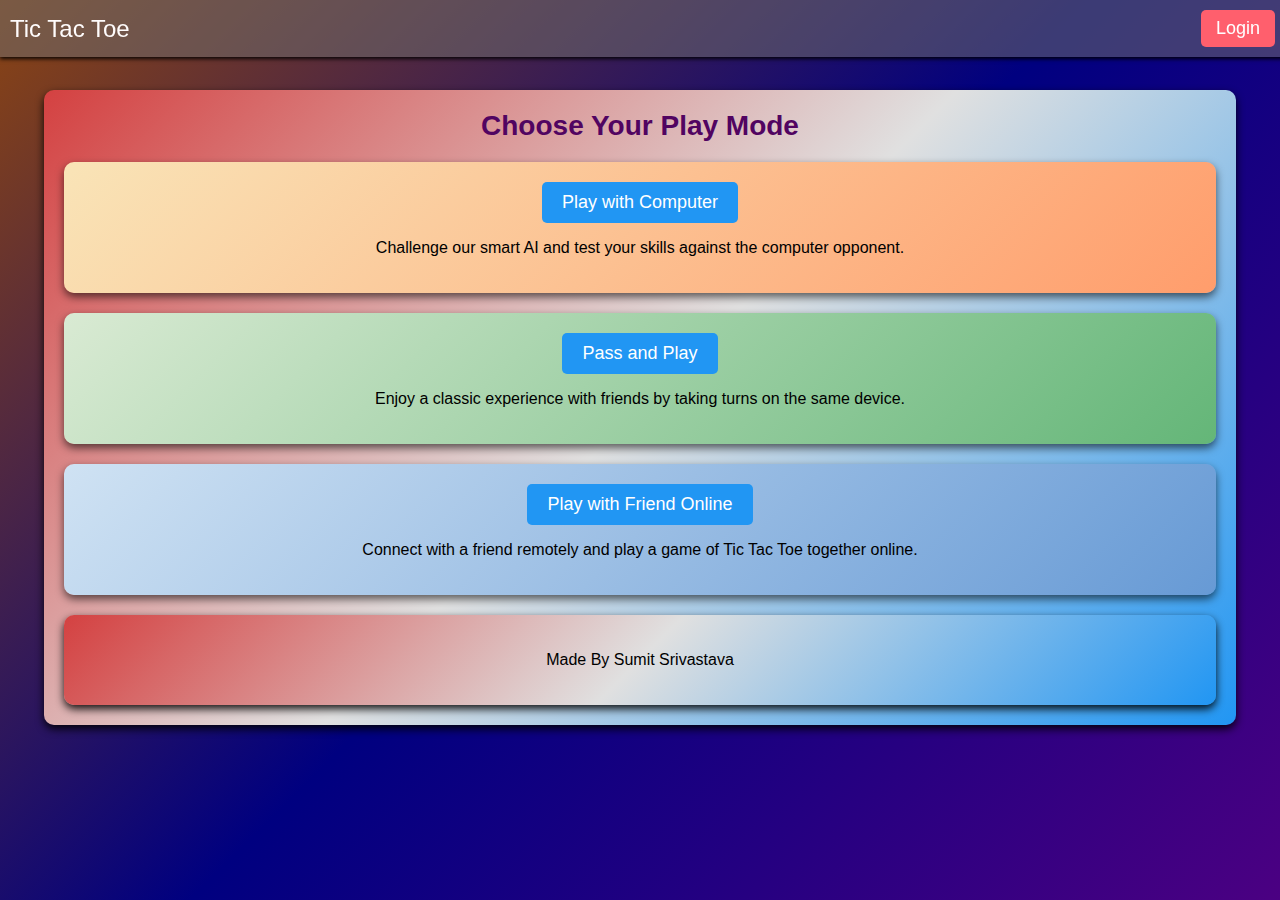
<file: index.html>
<!DOCTYPE html>
<html lang="en">

<head>
    <meta charset="UTF-8">
    <meta name="viewport" content="width=device-width, initial-scale=1.0">
    <title>Tic Tac Toe Play Modes</title>
    <style>
        body {
            font-family: Arial, sans-serif;
            background: linear-gradient(135deg, #8B4513, #000080, #4B0082);
            margin: 0;
            align-items: center;
            min-height: 100vh;
        }

        header {
            background-color: #6e6c6c8c;
            box-shadow: 0px 2px 4px rgba(0, 0, 0, 0.9);
            color: #fffcfc;
            padding: 10px;
            display: flex;
            justify-content: space-between;
            align-items: center;
            position: fixed;
            top: 0;
            left: 0;
            width: 100%;
            z-index: 1;
        }

        .header-title {
            font-size: 24px;
            margin: 0;
        }

        .header-buttons {
            display: flex;
            gap: 10px;
        }

        .header-button {
            font-size: 18px;
            background-color: #ff5f6d;
            border: none;
            margin-right: 15px;
            border-radius: 5px;
            padding: 8px 15px;
            color: #fff;
            cursor: pointer;
            transition: background-color 0.3s ease;
        }

        .header-button:hover {
            background-color: #e63946;
        }

        .container {
            position: relative;
            width: 90%;
            height: auto;
            margin: 0 auto;
            top: 10vh;
            text-align: center;
            padding: 20px;
            background: linear-gradient(135deg, #d44141, #e0e0e0, #2196f3);
            border-radius: 10px;
            box-shadow: 0 4px 8px rgba(0, 0, 0, 0.9);
        }

        h1 {
            margin: 0;
            color: #510461;
            font-size: 28px;
            margin-bottom: 20px;
        }

        .play-mode-buttons {
            display: flex;
            justify-content: center;
            gap: 20px;
        }

        .play-mode-button {
            padding: 10px 20px;
            font-size: 18px;
            background-color: #2196f3;
            color: #fff;
            border: none;
            border-radius: 5px;
            cursor: pointer;
            transition: background-color 0.3s ease;
        }

        .play-mode-button:hover {
            background-color: #1976d2;
        }

        .illustration {
            max-width: 10%;
            height: auto;
            margin-top: 20px;
        }

        .context {
            margin-top: 20px;
            color: #666;
            font-size: 16px;
        }

        .play-mode-card {
            border-radius: 10px;
            padding: 20px;
            margin-bottom: 20px;
            box-shadow: 0 4px 8px rgba(0, 0, 0, 0.6);
            transition: transform 0.3s ease;
        }

        .play-mode-card:hover {
            transform: translateY(-5px);
        }

        .play-mode-computer {
            background: linear-gradient(135deg, #f9e4b7, #ff9d6c);
        }

        .play-mode-pass {
            background: linear-gradient(135deg, #d9ead3, #64b678);
        }

        .play-mode-online {
            background: linear-gradient(135deg, #cfe2f3, #679ad5);
        }

        .popup-overlay {
            position: fixed;
            top: 0;
            left: 0;
            width: 100%;
            height: 100%;
            background-color: rgba(0, 0, 0, 0.7);
            display: none;
            justify-content: center;
            align-items: center;
            z-index: 2;
        }

        .popup {
            background-color: #84dddd;
            padding: 20px;
            border-radius: 10px;
            box-shadow: 0px 4px 8px rgba(0, 0, 0, 0.2);
            max-width: 400px;
            text-align: center;
        }

        .popup h2 {
            margin-top: 0;
        }

        .popup-buttons {
            margin-top: 20px;
        }

        .popup-button {
            font-size: 18px;
            background-color: #ff5f6d;
            border: none;
            border-radius: 5px;
            padding: 8px 15px;
            color: #fff;
            cursor: pointer;
            transition: background-color 0.3s ease;
        }

        .popup-button:hover {
            background-color: #e63946;
        }

        .level-buttons {
            margin-top: 20px;
        }

        .level-button {
            font-size: 18px;
            background-color: #ff5f6d;
            border: none;
            border-radius: 5px;
            padding: 8px 15px;
            color: #fff;
            cursor: pointer;
            transition: background-color 0.3s ease;
        }

        .level-button:hover {
            background-color: #e63946;
        }

        .close-button {
            position: absolute;
            top: 10px;
            right: 10px;
            font-size: 16px;
            color: #666;
            cursor: pointer;
        }

        .close-button:hover {
            color: #333;
        }

        .footer {
            margin-top: 20px;
            text-align: center;
            padding: 20px;
            background: linear-gradient(135deg, #d44141, #e0e0e0, #2196f3);
            border-radius: 10px;
            box-shadow: 0 4px 8px rgba(0, 0, 0, 0.9);
            font-size: 1em;
        }

        /* Media queries for responsiveness */
        @media screen and (max-width: 768px) {
            .header {
                flex-direction: column;
                text-align: center;
            }

            .header-buttons {
                margin-top: 10px;
            }

            .play-mode-card {
                flex: 1 1 100%;
            }
        }

        /* Mobile responsiveness */
        @media screen and (max-width: 480px) {
            .container {
                padding: 0 10px;
            }

            .header-title {
                font-size: 1.2rem;
            }

            .play-mode-card {
                flex: 1 1 100%;
                padding: 10px;
                margin: 5px 0;
            }

            .popup {
                max-width: 300px;
            }

            .footer {
                font-size: 0.8em;
            }
        }
    </style>

</head>

<body>
    <header>
        <div class="header-title">Tic Tac Toe</div>
        <div class="header-buttons">
            <button class="header-button">Login</button>
            <!-- <button class="header-button">Sign Up</button> -->
        </div>
    </header>
    <div class="container">
        <h1>Choose Your Play Mode</h1>
        <div class="play-mode-cards">
            <div class="play-mode-card play-mode-computer">
                <button class="play-mode-button" onclick="openLevelPopup('computer')">Play with Computer</button>
                <p>Challenge our smart AI and test your skills against the computer opponent.</p>
            </div>
            <div class="play-mode-card play-mode-pass">
                <button class="play-mode-button" onclick="startGame('pass')">Pass and Play</button>
                <p>Enjoy a classic experience with friends by taking turns on the same device.</p>
            </div>
            <div class="play-mode-card play-mode-online">
                <button class="play-mode-button" onclick="openPopup()">Play with Friend Online</button>
                <p>Connect with a friend remotely and play a game of Tic Tac Toe together online.</p>
            </div>
        </div>
        <div class="popup-overlay" id="levelPopupOverlay">
            <div class="popup">
                <h2>Select Difficulty Level</h2>
                <div class="level-buttons">
                    <button class="level-button" onclick="startGame('computer', 'easy')">Easy</button>
                    <button class="level-button" onclick="startGame('computer', 'hard')">Hard</button>
                    <button class="level-button" onclick="closeLevelPopup()">Close</button>
                </div>
            </div>
        </div>

        <!-- <img class="illustration" src="tic_tac_toe_illustration.png" alt="Tic Tac Toe Illustration"> -->
        <div class="popup-overlay" id="popupOverlay">
            <div class="popup">
                <h2>Login or Sign Up</h2>
                <p>This is under development will be added in next update</p>
                <p>You need to be logged in to play online. Please login or sign up to continue.</p>
                <div class="popup-buttons">
                    <button class="popup-button" onclick="openLogin()">Login</button>
                    <button class="popup-button" onclick="openSignup()">Sign Up</button>
                    <button class="popup-button" onclick="closePopup()">Close</button>
                </div>
            </div>
        </div>
        <div class="footer">
            <!-- <p>Win 100rs if you win vs computer in hard mode</p> -->
            <!-- <p>Send the Screenshot to srisumit4@gmail.com to recieve your winninng money.</p> -->
            <p>Made By Sumit Srivastava</p>
        </div>
        <script>
            // Your existing JavaScript code ...

            function openLevelPopup() {
                document.getElementById("levelPopupOverlay").style.display = "flex";
            }

            function closeLevelPopup() {
                document.getElementById("levelPopupOverlay").style.display = "none";
            }

            function openPopup() {
                document.getElementById("popupOverlay").style.display = "flex";
            }

            function closePopup() {
                document.getElementById("popupOverlay").style.display = "none";
            }

            function openLogin() {
                // Implement logic to open the login form or redirect to the login page
                closePopup();
            }

            function openSignup() {
                // Implement logic to open the signup form or redirect to the signup page
                closePopup();
            }
            function startGame(mode, level) {
                if (mode === 'computer') {
                    if (level === 'easy') {
                        window.location.href = 'computer_play_easy.html';
                    } else if (level === 'hard') {
                        window.location.href = 'computer_play_hard.html';
                    }
                } else if (mode === 'pass') {
                    // Redirect to pass and play page
                    window.location.href = 'pass_and_play.html';
                } else if (mode === 'online') {
                    // Redirect to online play page
                    window.location.href = 'online_play.html';
                }
            }

        </script>
</body>

</html>
</file>
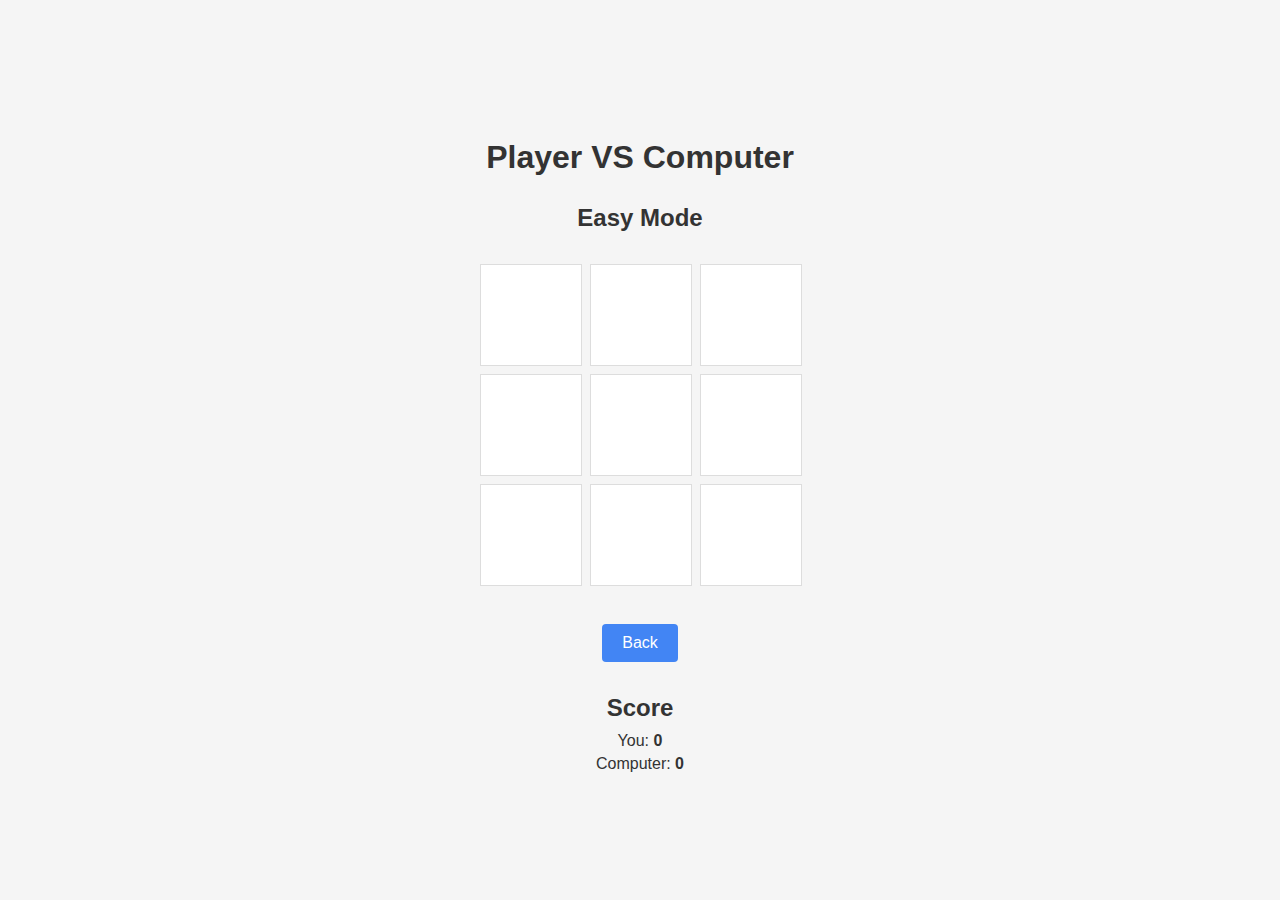
<file: computer_play_easy.html>
<!DOCTYPE html>
<html lang="en">

<head>
    <meta charset="UTF-8">
    <meta name="viewport" content="width=device-width, initial-scale=1.0">
    <title>Play Against Computer</title>
    <link rel="stylesheet" href="style.css">
</head>

<body>
    <h1>Player VS Computer</h1>
    <h2>Easy Mode</h2>
    <div class="board" id="board">
        <div class="cell" onclick="makeMove(this)"></div>
        <div class="cell" onclick="makeMove(this)"></div>
        <div class="cell" onclick="makeMove(this)"></div>
        <div class="cell" onclick="makeMove(this)"></div>
        <div class="cell" onclick="makeMove(this)"></div>
        <div class="cell" onclick="makeMove(this)"></div>
        <div class="cell" onclick="makeMove(this)"></div>
        <div class="cell" onclick="makeMove(this)"></div>
        <div class="cell" onclick="makeMove(this)"></div>
    </div>
    <div class="btn">
        <a href="index.html"><button>Back</button></a>
    </div>
    <div class="score">
        <h2>Score</h2>
        <p>You: <span id="playerScore">0</span></p>
        <p>Computer: <span id="computerScore">0</span></p>
    </div>

<script src="easy.js"></script>
</body>

</html>
</file>
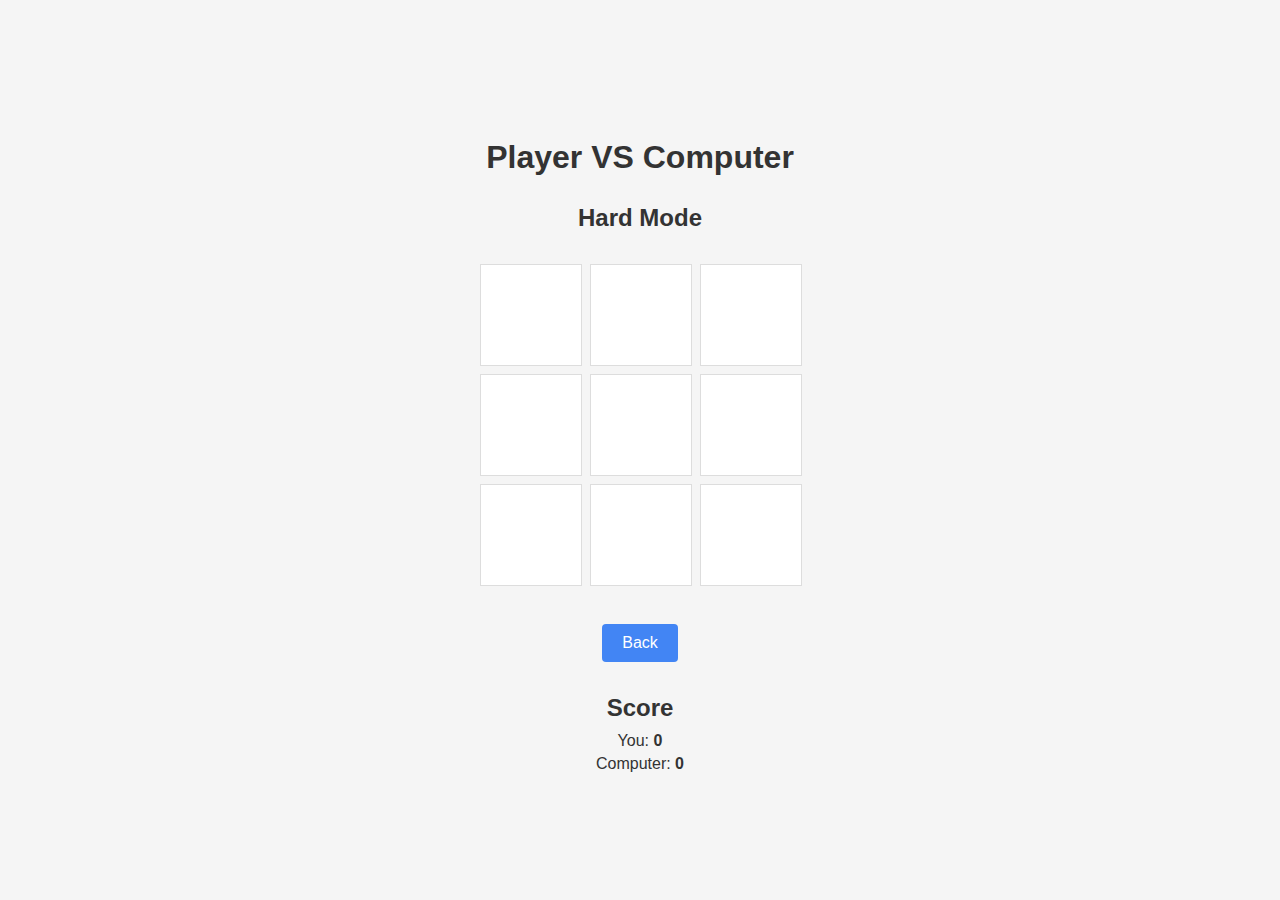
<file: computer_play_hard.html>
<!DOCTYPE html>
<html lang="en">

<head>
    <meta charset="UTF-8">
    <meta name="viewport" content="width=device-width, initial-scale=1.0">
    <title>Play Against Medium Computer</title>
    <link rel="stylesheet" href="style.css">
</head>

<body>
    <h1>Player VS Computer</h1>
    <h2>Hard Mode</h2>
    <div class="board" id="board">
        <div class="cell" onclick="makeMove(this)"></div>
        <div class="cell" onclick="makeMove(this)"></div>
        <div class="cell" onclick="makeMove(this)"></div>
        <div class="cell" onclick="makeMove(this)"></div>
        <div class="cell" onclick="makeMove(this)"></div>
        <div class="cell" onclick="makeMove(this)"></div>
        <div class="cell" onclick="makeMove(this)"></div>
        <div class="cell" onclick="makeMove(this)"></div>
        <div class="cell" onclick="makeMove(this)"></div>
    </div>
    <div id="message" style="display: none;">Computer: Thinking...</div>
    <div class="btn">
        <a href="index.html"><button>Back</button></a>
    </div>
    <div class="score">
        <h2>Score</h2>
        <p>You: <span id="playerScore">0</span></p>
        <p>Computer: <span id="computerScore">0</span></p>
    </div>
    <script src="hard.js"></script>
</body>

</html>
</file>
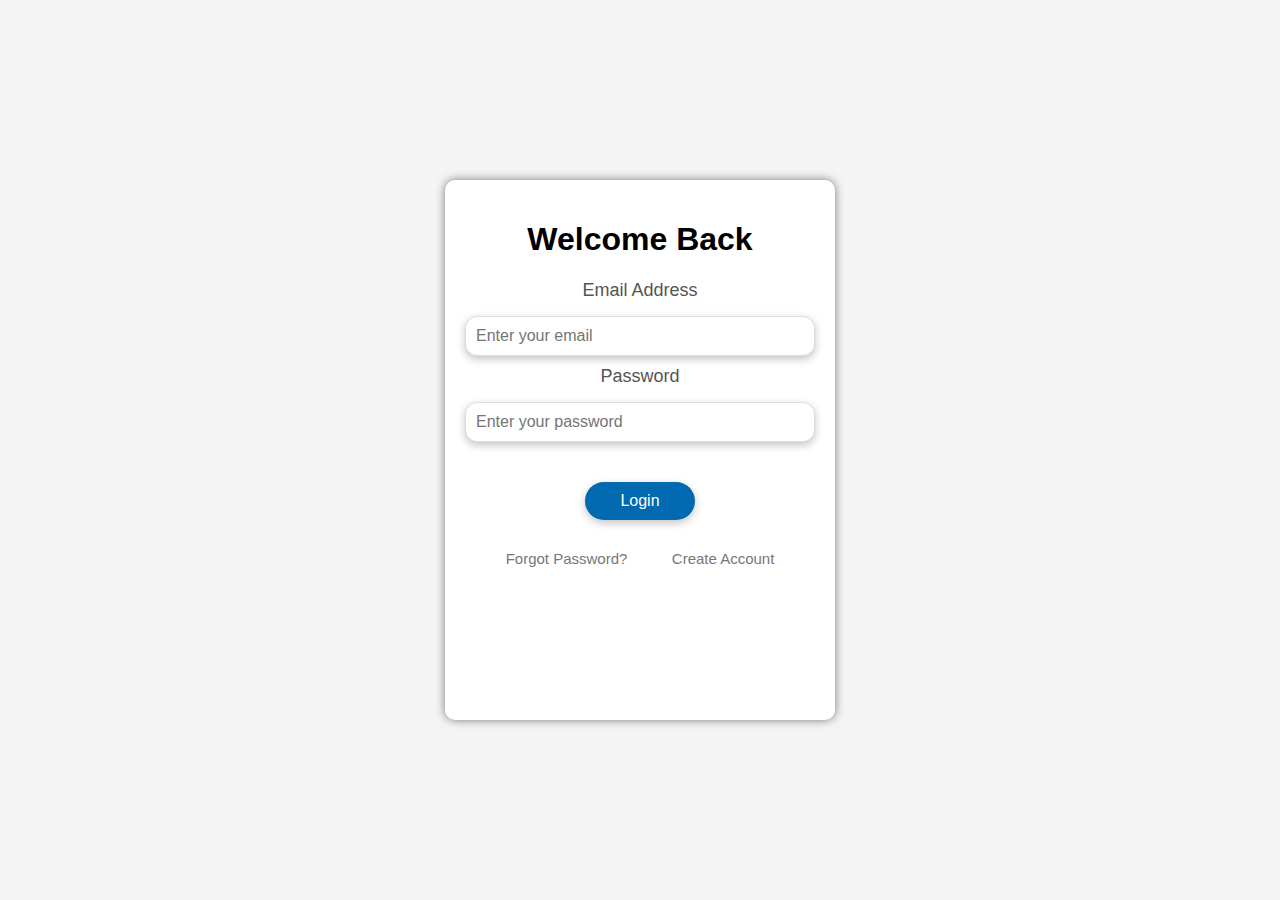
<file: login.html>
<!-- <?php
session_start();

error_reporting(E_ALL);
ini_set('display_errors', 1);
// Check if user is already authenticated, redirect to admin page
if (isset($_SESSION['id'])) {
  header("Location: dataentry.html");
  exit();
}

// Check if the form was submitted
if (isset($_POST['submit'])) {
  $email = $_POST['email'];
  $password = $_POST['password'];

  include('config.php');

  // Establish a database connection using the constants from config.php
  $conn = new mysqli(DB_HOST, DB_USER, DB_PASS, DB_NAME);
  if ($conn->connect_error) {
    die("Connection failed: " . $conn->connect_error);
  }

  // Prepare and execute a SQL query to retrieve user data
  $sql = "SELECT * FROM users WHERE email = ?";
  $stmt = $conn->prepare($sql);
  $stmt->bind_param("s", $email);
  $stmt->execute();
  $result = $stmt->get_result();

  if ($result->num_rows > 0) {
    // User found, check the password
    $row = $result->fetch_assoc();
    $storedPassword = $row['password'];
    $verificationStatus = $row['verification_status'];

    if ($verificationStatus == 0) {
      // Redirect to a particular page when verification_status is 0
      header('Location: otp_verification.php?email=' . $email);
      exit();
    }

    // Verify the hashed password
    if (password_verify($password, $storedPassword)) {
      // Password is correct, login successful
      $_SESSION['id'] = $row['id'];
      $stmt->close();
      $conn->close();
      header("Location: home.html"); // Redirect to the success page
      exit();
    } else {
      // Invalid password
      $error = "Incorrect password";
    }
  } else {
    // User not found
    $error = "User not found";
  }

  $stmt->close(); // Close the statement
  $conn->close(); // Close the database connection
}
?> -->

<!DOCTYPE html>
<html lang="en">

<head>
    <meta charset="UTF-8">
    <meta name="viewport" content="width=device-width, initial-scale=1.0">
    <title>Login</title>
    <style>
        body {
            font-family: 'Poppins', sans-serif;
            background-color: #f4f4f4;
            margin: 0;
            display: flex;
            justify-content: center;
            align-items: center;
            height: 100vh;
        }

        .login-container {
            max-width: 350px;
            max-height: 500px;
            height: 90%;
            width: 90%;
            padding: 20px;
            background-color: #fff;
            border-radius: 10px;
            box-shadow: 0 0 10px rgba(0, 0, 0, 0.5);
            text-align: center;
        }

        .email,
        .password {
            margin-bottom: 10px;
        }

        label {
            margin-top: 10px;
            display: block;
            font-size: 18px;
            margin-bottom: 5px;
            color: #555;
        }

        input {
            margin-top: 10px;
            width: 100%;
            padding: 10px;
            box-sizing: border-box;
            border: 1px solid #ddd;
            border-radius: 12px;
            font-size: 16px;
            box-shadow: rgba(0, 0, 0, 0.24) 0px 3px 8px;
        }

        .login-button {
            margin-top: 30px;
            background-color: #0069af;
            color: #fff;
            padding: 10px 35px;
            border: none;
            border-radius: 20px;
            font-size: 16px;
            cursor: pointer;
            box-shadow: rgba(0, 0, 0, 0.24) 0px 3px 8px;
        }

        .forgot-password {
            position: relative;
            margin-top: 30px;
            display: inline-block;
            font-size: 15px;
            color: #777;
            cursor: pointer;
            margin-right: 20px;
            margin-left: 20px;
        }

        .forgot-password:hover{
            text-decoration: underline;
        }
    </style>
</head>

<body>
    <div class="login-container">
        <!-- <div class="logo">
            <img src="your-logo.png" alt="Logo" width="50">
        </div> -->
<h1>Welcome Back</h1>
        <div class="email">
            <label for="email">Email Address</label>
            <input type="email" id="email" placeholder="Enter your email">
        </div>

        <div class="password">
            <label for="password">Password</label>
            <input type="password" id="password" placeholder="Enter your password">
        </div>

        <div class="btn">
            <button class="login-button">Login</button>
        </div>

        <div class="footer">
            <div class="forgot-password">Forgot Password?</div>
            <div class="forgot-password">Create Account</div>
        </div>
    </div>
</body>

</html>
</file>
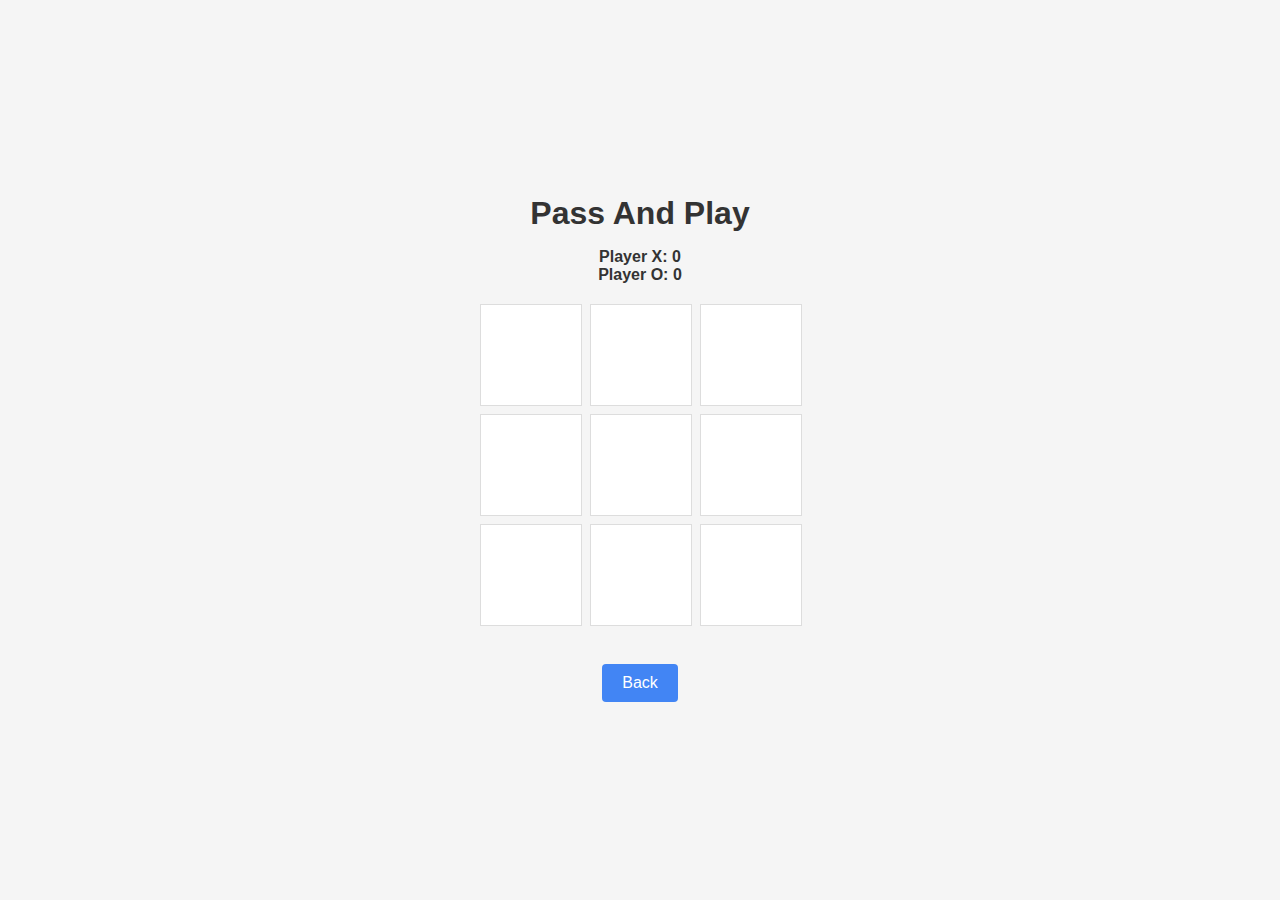
<file: pass_and_play.html>
<!DOCTYPE html>
<html lang="en">

<head>
  <meta charset="UTF-8">
  <meta name="viewport" content="width=device-width, initial-scale=1.0">
  <title>Tic Tac Toe</title>
  <link rel="stylesheet" href="style.css">
</head>

<body>
  <h1>Pass And Play</h1>
  <div class="score-board">
    <div class="score">
      <span>Player X:</span>
      <span id="scoreX">0</span>
    </div>
    <div class="score">
      <span>Player O:</span>
      <span id="scoreO">0</span>
    </div>
  </div>
  <div class="board" id="board">
    <div class="cell" onclick="makeMove(this)"></div>
    <div class="cell" onclick="makeMove(this)"></div>
    <div class="cell" onclick="makeMove(this)"></div>
    <div class="cell" onclick="makeMove(this)"></div>
    <div class="cell" onclick="makeMove(this)"></div>
    <div class="cell" onclick="makeMove(this)"></div>
    <div class="cell" onclick="makeMove(this)"></div>
    <div class="cell" onclick="makeMove(this)"></div>
    <div class="cell" onclick="makeMove(this)"></div>
  </div>
  <div class="btn">
    <a href="index.html"><button>Back</button></a>
  </div>
 <script src="pass.js"></script>
</body>

</html>
</file>
<file: style.css>
body {
    font-family: Arial, sans-serif;
    display: flex;
    flex-direction: column;
    align-items: center;
    justify-content: center;
    min-height: 100vh;
    margin: 0;
    background-color: #f5f5f5;
    color: #333;
}

h1,
h2 {
    margin: 0.5em 0;
}

.board {
    display: grid;
    grid-template-columns: repeat(3, 100px);
    grid-template-rows: repeat(3, 100px);
    gap: 10px;
    margin: 20px 0;
}

.cell {
    width: 100px;
    height: 100px;
    display: flex;
    align-items: center;
    justify-content: center;
    font-size: 2em;
    background-color: #fff;
    border: 1px solid #ddd;
    cursor: pointer;
    transition: background-color 0.3s;
}

.cell:hover {
    background-color: #f1f1f1;
}

.btn {
    margin: 20px 0;
}

.btn button {
    padding: 10px 20px;
    font-size: 1em;
    background-color: #4285f4;
    color: #fff;
    border: none;
    border-radius: 4px;
    cursor: pointer;
    transition: background-color 0.3s;
}

.btn button:hover {
    background-color: #357ae8;
}

.score {
    text-align: center;
}

.score h2 {
    margin-bottom: 10px;
}

.score p {
    margin: 5px 0;
}

.score span {
    font-weight: bold;
}

#message {
    font-size: 1.2em;
    color: #333;
    margin-bottom: 20px;
}
</file>
